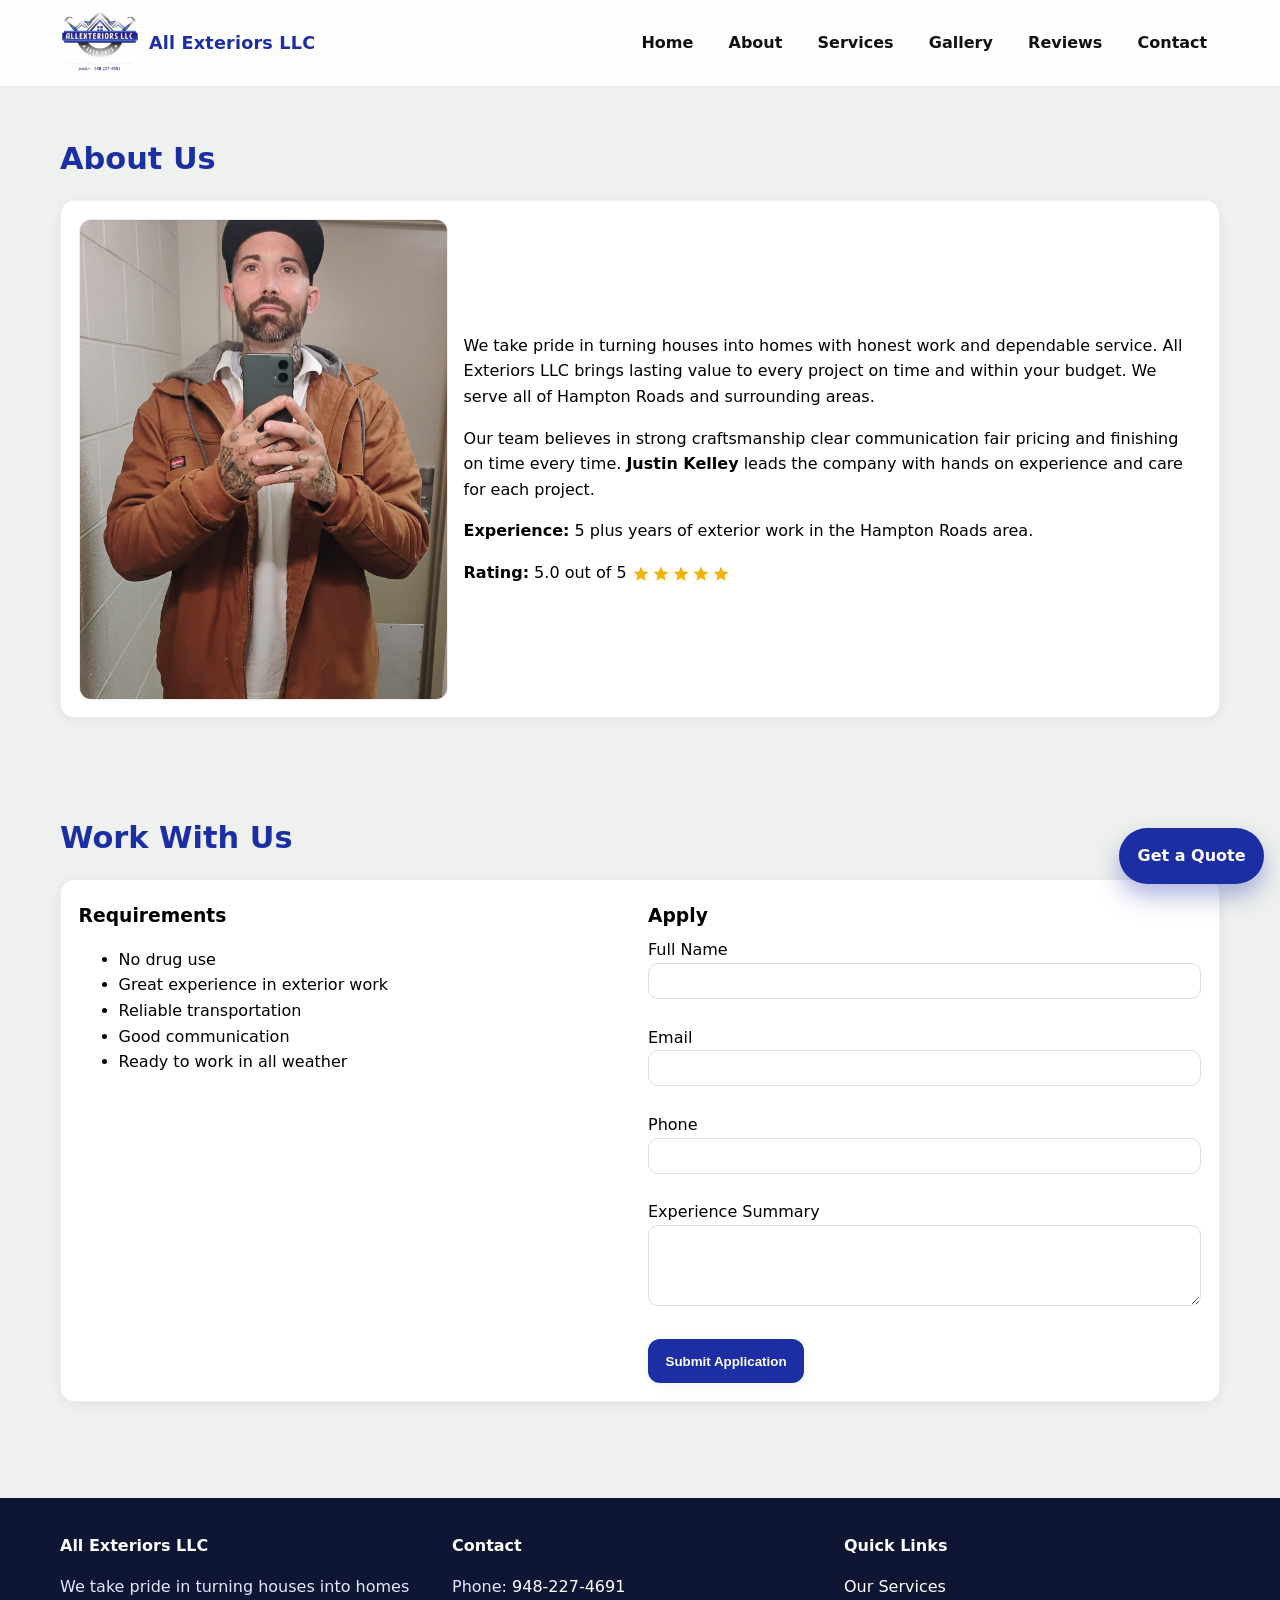
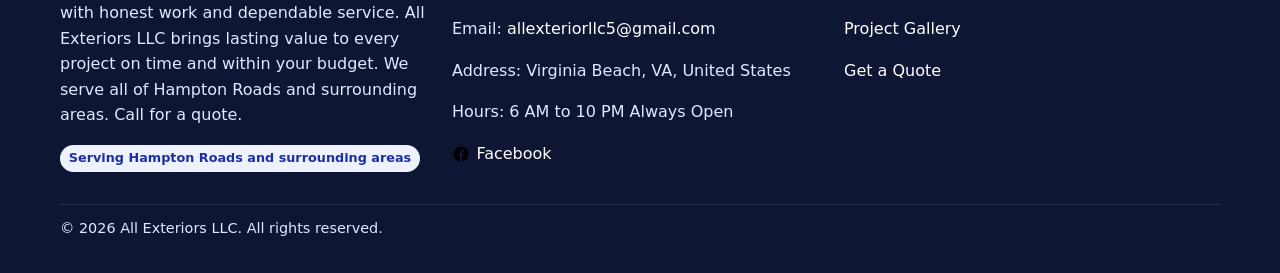
<file: about.html>
<!doctype html>
<html lang="en">
<head>
  <meta charset="utf-8" />
  <meta name="viewport" content="width=device-width, initial-scale=1" />
  <title>About • All Exteriors LLC</title>
  <meta name="description" content="About All Exteriors LLC and owner Justin Kelley" />
  <link rel="stylesheet" href="assets/css/style.css" />
</head>
<body>
<header>
  <div class="container navbar">
    <a class="brand" href="index.html">
      <img src="assets/img/logo.png" alt="All Exteriors LLC logo">
      <span>All Exteriors LLC</span>
    </a>
    <button class="menu-toggle" aria-label="Menu">☰</button>
    <ul class="nav-links">
      <li><a href="index.html">Home</a></li>
      <li><a href="about.html">About</a></li>
      <li><a href="services.html">Services</a></li>
      <li><a href="gallery.html">Gallery</a></li>
      <li><a href="reviews.html">Reviews</a></li>
      <li><a href="contact.html">Contact</a></li>
    </ul>
  </div>
</header>

<section class="section fade-section">
  <div class="container">
    <h2>About Us</h2>
    <div class="card" style="display:grid; grid-template-columns: 1fr 2fr; gap:1rem; align-items:center;">
      <img src="assets/img/justin/image1.jpg" alt="Owner photo" class="about-owner-img">
      <div>
        <p>We take pride in turning houses into homes with honest work and dependable service. All Exteriors LLC brings lasting value to every project on time and within your budget. We serve all of Hampton Roads and surrounding areas.</p>
        <p>Our team believes in strong craftsmanship clear communication fair pricing and finishing on time every time. <strong>Justin Kelley</strong> leads the company with hands on experience and care for each project.</p>
        <p><strong>Experience:</strong> 5 plus years of exterior work in the Hampton Roads area.</p>
        <p><strong>Rating:</strong> 5.0 out of 5 <span class="stars"><svg class="star" viewBox="0 0 24 24" aria-hidden="true"><path fill="currentColor" d="M12 17.27L18.18 21l-1.64-7.03L22 9.24l-7.19-.61L12 2 9.19 8.63 2 9.24l5.46 4.73L5.82 21z"/></svg><svg class="star" viewBox="0 0 24 24" aria-hidden="true"><path fill="currentColor" d="M12 17.27L18.18 21l-1.64-7.03L22 9.24l-7.19-.61L12 2 9.19 8.63 2 9.24l5.46 4.73L5.82 21z"/></svg><svg class="star" viewBox="0 0 24 24" aria-hidden="true"><path fill="currentColor" d="M12 17.27L18.18 21l-1.64-7.03L22 9.24l-7.19-.61L12 2 9.19 8.63 2 9.24l5.46 4.73L5.82 21z"/></svg><svg class="star" viewBox="0 0 24 24" aria-hidden="true"><path fill="currentColor" d="M12 17.27L18.18 21l-1.64-7.03L22 9.24l-7.19-.61L12 2 9.19 8.63 2 9.24l5.46 4.73L5.82 21z"/></svg><svg class="star" viewBox="0 0 24 24" aria-hidden="true"><path fill="currentColor" d="M12 17.27L18.18 21l-1.64-7.03L22 9.24l-7.19-.61L12 2 9.19 8.63 2 9.24l5.46 4.73L5.82 21z"/></svg></span></p>
      </div>
    </div>
  </div>
</section>

<section class="section fade-section">
  <div class="container">
    <h2>Work With Us</h2>
    <div class="card" style="display:grid; grid-template-columns: 1fr 1fr; gap:1rem;">
      <div>
        <h3>Requirements</h3>
        <ul>
          <li>No drug use</li>
          <li>Great experience in exterior work</li>
          <li>Reliable transportation</li>
          <li>Good communication</li>
          <li>Ready to work in all weather</li>
        </ul>
      </div>
      <div>
        <h3>Apply</h3>
        <form action="https://formsubmit.co/allexteriorllc5@gmail.com" method="POST">
          <input type="hidden" name="_subject" value="Job Application from Website">
          <input type="hidden" name="_captcha" value="true">
          <label>Full Name<br><input required name="Full Name" style="width:100%; padding:.6rem; border:1px solid #ddd; border-radius:10px;"></label><br><br>
          <label>Email<br><input required type="email" name="Email" style="width:100%; padding:.6rem; border:1px solid #ddd; border-radius:10px;"></label><br><br>
          <label>Phone<br><input required name="Phone" style="width:100%; padding:.6rem; border:1px solid #ddd; border-radius:10px;"></label><br><br>
          <label>Experience Summary<br><textarea name="Experience" rows="4" style="width:100%; padding:.6rem; border:1px solid #ddd; border-radius:10px;"></textarea></label><br><br>
          <button class="btn solid" type="submit">Submit Application</button>
        </form>
      </div>
    </div>
  </div>
</section>

<footer>
  <div class="container" style="display:grid; grid-template-columns: repeat(auto-fit, minmax(220px,1fr)); gap:1rem;">
    <div>
      <h4>All Exteriors LLC</h4>
      <p>We take pride in turning houses into homes with honest work and dependable service. All Exteriors LLC brings lasting value to every project on time and within your budget. We serve all of Hampton Roads and surrounding areas. Call for a quote.</p>
      <p><span style="display:inline-block;background:#eef2ff;color:#1C2EA4;padding:.2rem .55rem;border-radius:999px;font-weight:700;font-size:.8rem;">Serving Hampton Roads and surrounding areas</span></p>
    </div>
    <div>
      <h4>Contact</h4>
      <p>Phone: <a href="tel:948-227-4691">948-227-4691</a></p>
      <p>Email: <a href="mailto:allexteriorllc5@gmail.com">allexteriorllc5@gmail.com</a></p>
      <p>Address: Virginia Beach, VA, United States</p>
      <p>Hours: 6 AM to 10 PM Always Open</p>
      <p class="social"><img src="assets/img/facebook.svg" alt="Facebook icon"><a href="https://www.facebook.com/AllExteriorsLLC5" target="_blank" rel="noopener">Facebook</a></p>
    </div>
    <div>
      <h4>Quick Links</h4>
      <p><a href="services.html">Our Services</a></p>
      <p><a href="gallery.html">Project Gallery</a></p>
      <p><a href="contact.html">Get a Quote</a></p>
    </div>
  </div>
  <div class="container" style="margin-top:1rem; font-size:.9rem; border-top:1px solid rgba(255,255,255,.12); padding-top:.8rem;">
    © <span class="year"></span> All Exteriors LLC. All rights reserved.
  </div>
</footer>
<a class="fab" href="tel:948-227-4691" aria-label="Call for a Quote">Get a Quote</a>
<script src="assets/js/script.js"></script>
</body>
</html>
</file>
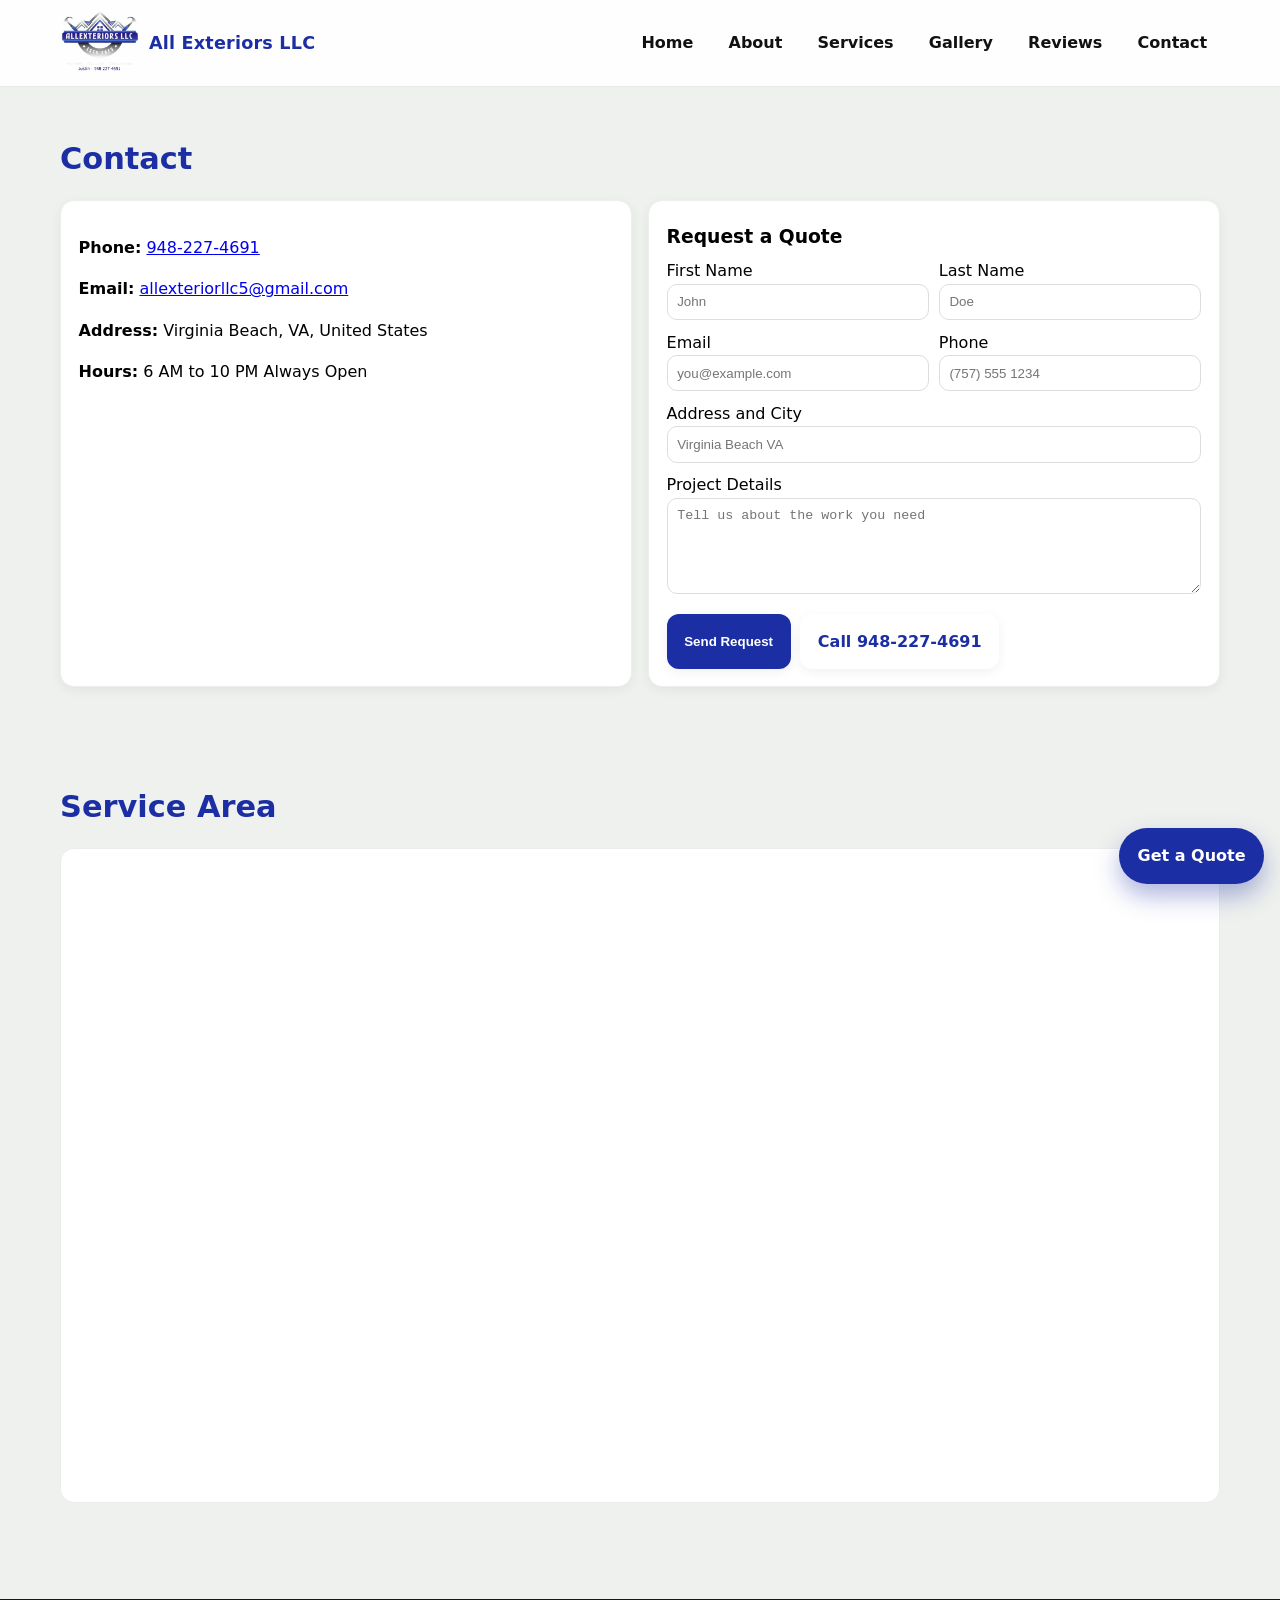
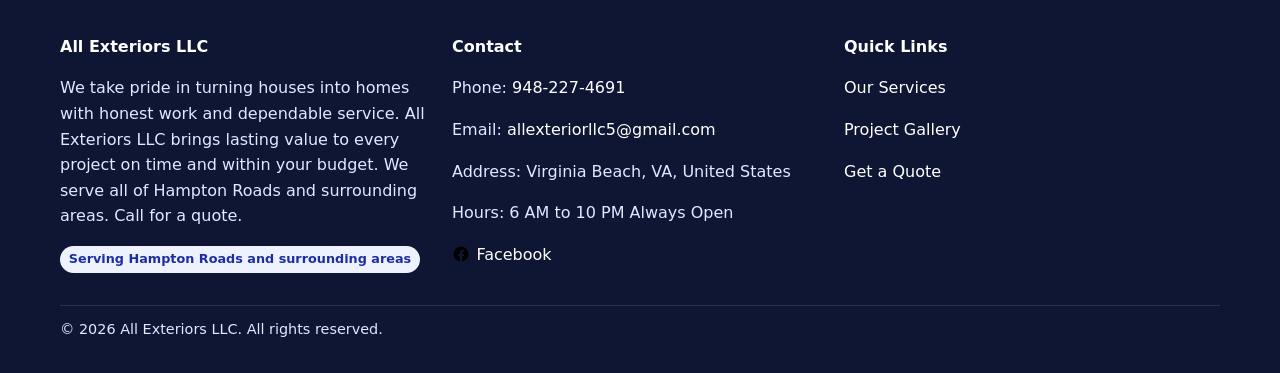
<file: contact.html>
<!doctype html>
<html lang="en">
<head>
  <meta charset="utf-8" />
  <meta name="viewport" content="width=device-width, initial-scale=1" />
  <title>Contact • All Exteriors LLC</title>
  <meta name="description" content="Contact All Exteriors LLC" />
  <link rel="stylesheet" href="assets/css/style.css" />
</head>
<body>
<header>
  <div class="container navbar">
    <a class="brand" href="index.html">
      <img src="assets/img/logo.png" alt="All Exteriors LLC logo">
      <span>All Exteriors LLC</span>
    </a>
    <button class="menu-toggle" aria-label="Menu">☰</button>
    <ul class="nav-links">
      <li><a href="index.html">Home</a></li>
      <li><a href="about.html">About</a></li>
      <li><a href="services.html">Services</a></li>
      <li><a href="gallery.html">Gallery</a></li>
      <li><a href="reviews.html">Reviews</a></li>
      <li><a href="contact.html">Contact</a></li>
    </ul>
  </div>
</header>

<section class="section fade-section">
  <div class="container">
    <h2>Contact</h2>
    <div class="cards">
      <div class="card">
        <p><strong>Phone:</strong> <a href="tel:948-227-4691">948-227-4691</a></p>
        <p><strong>Email:</strong> <a href="mailto:allexteriorllc5@gmail.com">allexteriorllc5@gmail.com</a></p>
        <p><strong>Address:</strong> Virginia Beach, VA, United States</p>
        <p><strong>Hours:</strong> 6 AM to 10 PM Always Open</p>
      </div>
      <div class="card">
        <h3>Request a Quote</h3>
        <form action="https://formsubmit.co/allexteriorllc5@gmail.com" method="POST">
          <input type="hidden" name="_subject" value="New Quote Request from Website">
          <input type="hidden" name="_captcha" value="true">
          <div style="display:grid; gap:.6rem; grid-template-columns: 1fr 1fr;">
            <label>First Name<br><input required name="First Name" placeholder="John" style="width:100%; padding:.6rem; border:1px solid #ddd; border-radius:10px;"></label>
            <label>Last Name<br><input required name="Last Name" placeholder="Doe" style="width:100%; padding:.6rem; border:1px solid #ddd; border-radius:10px;"></label>
          </div>
          <div style="display:grid; gap:.6rem; grid-template-columns: 1fr 1fr; margin-top:.6rem;">
            <label>Email<br><input required type="email" name="Email" placeholder="you@example.com" style="width:100%; padding:.6rem; border:1px solid #ddd; border-radius:10px;"></label>
            <label>Phone<br><input required name="Phone" placeholder="(757) 555 1234" style="width:100%; padding:.6rem; border:1px solid #ddd; border-radius:10px;"></label>
          </div>
          <div style="display:grid; gap:.6rem; grid-template-columns: 1fr; margin-top:.6rem;">
            <label>Address and City<br><input name="Address" placeholder="Virginia Beach VA" style="width:100%; padding:.6rem; border:1px solid #ddd; border-radius:10px;"></label>
          </div>
          <div style="display:grid; gap:.6rem; grid-template-columns: 1fr; margin-top:.6rem;">
            <label>Project Details<br><textarea name="Project Details" rows="5" placeholder="Tell us about the work you need" style="width:100%; padding:.6rem; border:1px solid #ddd; border-radius:10px;"></textarea></label>
          </div>
          <div style="margin-top:.8rem; display:flex; gap:.6rem; flex-wrap:wrap;">
            <button class="btn solid" type="submit">Send Request</button>
            <a class="btn primary" href="tel:948-227-4691">Call 948-227-4691</a>
          </div>
        </form>
      </div>
    </div>
  </div>
</section>

<section class="section">
  <div class="container">
    <h2>Service Area</h2>
    <div class="map-embed">
      <iframe loading="lazy" allowfullscreen referrerpolicy="no-referrer-when-downgrade" src="https://www.google.com/maps?q=Virginia+Beach,+VA&output=embed"></iframe>
    </div>
  </div>
</section>

<footer>
  <div class="container" style="display:grid; grid-template-columns: repeat(auto-fit, minmax(220px,1fr)); gap:1rem;">
    <div>
      <h4>All Exteriors LLC</h4>
      <p>We take pride in turning houses into homes with honest work and dependable service. All Exteriors LLC brings lasting value to every project on time and within your budget. We serve all of Hampton Roads and surrounding areas. Call for a quote.</p>
      <p><span style="display:inline-block;background:#eef2ff;color:#1C2EA4;padding:.2rem .55rem;border-radius:999px;font-weight:700;font-size:.8rem;">Serving Hampton Roads and surrounding areas</span></p>
    </div>
    <div>
      <h4>Contact</h4>
      <p>Phone: <a href="tel:948-227-4691">948-227-4691</a></p>
      <p>Email: <a href="mailto:allexteriorllc5@gmail.com">allexteriorllc5@gmail.com</a></p>
      <p>Address: Virginia Beach, VA, United States</p>
      <p>Hours: 6 AM to 10 PM Always Open</p>
      <p class="social"><img src="assets/img/facebook.svg" alt="Facebook icon"><a href="https://www.facebook.com/AllExteriorsLLC5" target="_blank" rel="noopener">Facebook</a></p>
    </div>
    <div>
      <h4>Quick Links</h4>
      <p><a href="services.html">Our Services</a></p>
      <p><a href="gallery.html">Project Gallery</a></p>
      <p><a href="contact.html">Get a Quote</a></p>
    </div>
  </div>
  <div class="container" style="margin-top:1rem; font-size:.9rem; border-top:1px solid rgba(255,255,255,.12); padding-top:.8rem;">
    © <span class="year"></span> All Exteriors LLC. All rights reserved.
  </div>
</footer>
<a class="fab" href="tel:948-227-4691" aria-label="Call for a Quote">Get a Quote</a>
<script src="assets/js/script.js"></script>
</body>
</html>
</file>
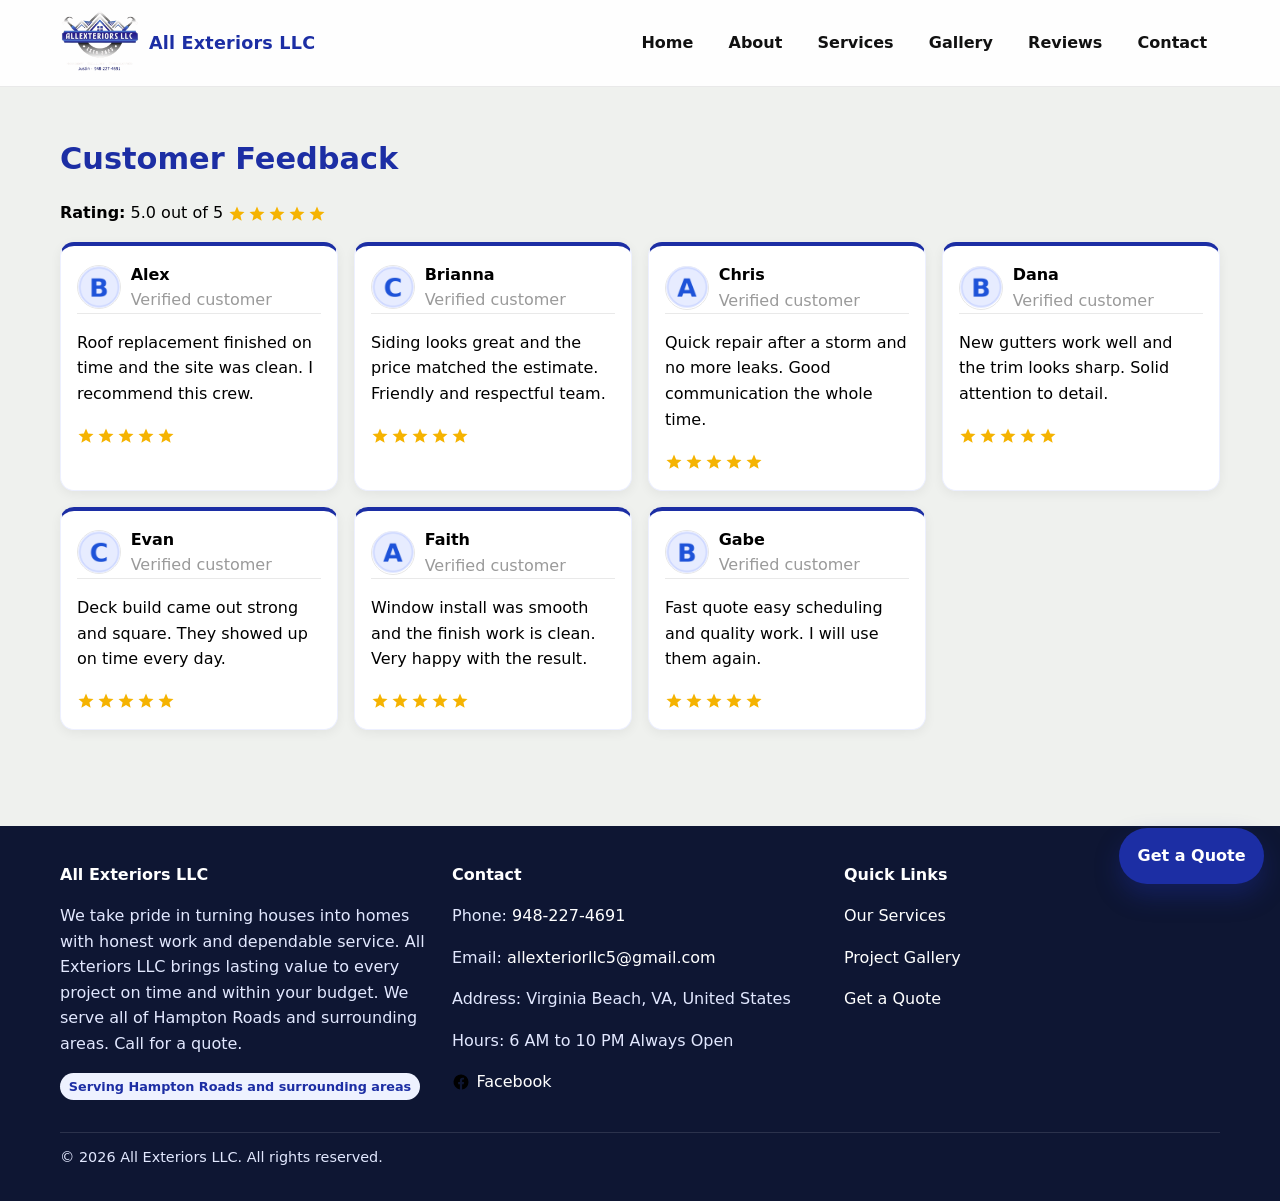
<file: reviews.html>
<!doctype html>
<html lang="en">
<head>
  <meta charset="utf-8" />
  <meta name="viewport" content="width=device-width, initial-scale=1" />
  <title>Reviews • All Exteriors LLC</title>
  <meta name="description" content="Customer reviews for All Exteriors LLC" />
  <link rel="stylesheet" href="assets/css/style.css" />
</head>
<body>
<header>
  <div class="container navbar">
    <a class="brand" href="index.html">
      <img src="assets/img/logo.png" alt="All Exteriors LLC logo">
      <span>All Exteriors LLC</span>
    </a>
    <button class="menu-toggle" aria-label="Menu">☰</button>
    <ul class="nav-links">
      <li><a href="index.html">Home</a></li>
      <li><a href="about.html">About</a></li>
      <li><a href="services.html">Services</a></li>
      <li><a href="gallery.html">Gallery</a></li>
      <li><a href="reviews.html">Reviews</a></li>
      <li><a href="contact.html">Contact</a></li>
    </ul>
  </div>
</header>

<section class="section fade-section">
  <div class="container">
    <h2>Customer Feedback</h2>
    <p><strong>Rating:</strong> 5.0 out of 5 <span class="stars"><svg class="star" viewBox="0 0 24 24" aria-hidden="true"><path fill="currentColor" d="M12 17.27L18.18 21l-1.64-7.03L22 9.24l-7.19-.61L12 2 9.19 8.63 2 9.24l5.46 4.73L5.82 21z"/></svg><svg class="star" viewBox="0 0 24 24" aria-hidden="true"><path fill="currentColor" d="M12 17.27L18.18 21l-1.64-7.03L22 9.24l-7.19-.61L12 2 9.19 8.63 2 9.24l5.46 4.73L5.82 21z"/></svg><svg class="star" viewBox="0 0 24 24" aria-hidden="true"><path fill="currentColor" d="M12 17.27L18.18 21l-1.64-7.03L22 9.24l-7.19-.61L12 2 9.19 8.63 2 9.24l5.46 4.73L5.82 21z"/></svg><svg class="star" viewBox="0 0 24 24" aria-hidden="true"><path fill="currentColor" d="M12 17.27L18.18 21l-1.64-7.03L22 9.24l-7.19-.61L12 2 9.19 8.63 2 9.24l5.46 4.73L5.82 21z"/></svg><svg class="star" viewBox="0 0 24 24" aria-hidden="true"><path fill="currentColor" d="M12 17.27L18.18 21l-1.64-7.03L22 9.24l-7.19-.61L12 2 9.19 8.63 2 9.24l5.46 4.73L5.82 21z"/></svg></span></p>
    <div class="testi">
      
      <div class="item">
        <header><img src="assets/img/pfp2.png" alt="Profile"><div><strong>Alex</strong><div class="subtle">Verified customer</div></div></header>
        <p>Roof replacement finished on time and the site was clean. I recommend this crew.</p>
        <div><span class="stars"><svg class="star" viewBox="0 0 24 24" aria-hidden="true"><path fill="currentColor" d="M12 17.27L18.18 21l-1.64-7.03L22 9.24l-7.19-.61L12 2 9.19 8.63 2 9.24l5.46 4.73L5.82 21z"/></svg><svg class="star" viewBox="0 0 24 24" aria-hidden="true"><path fill="currentColor" d="M12 17.27L18.18 21l-1.64-7.03L22 9.24l-7.19-.61L12 2 9.19 8.63 2 9.24l5.46 4.73L5.82 21z"/></svg><svg class="star" viewBox="0 0 24 24" aria-hidden="true"><path fill="currentColor" d="M12 17.27L18.18 21l-1.64-7.03L22 9.24l-7.19-.61L12 2 9.19 8.63 2 9.24l5.46 4.73L5.82 21z"/></svg><svg class="star" viewBox="0 0 24 24" aria-hidden="true"><path fill="currentColor" d="M12 17.27L18.18 21l-1.64-7.03L22 9.24l-7.19-.61L12 2 9.19 8.63 2 9.24l5.46 4.73L5.82 21z"/></svg><svg class="star" viewBox="0 0 24 24" aria-hidden="true"><path fill="currentColor" d="M12 17.27L18.18 21l-1.64-7.03L22 9.24l-7.19-.61L12 2 9.19 8.63 2 9.24l5.46 4.73L5.82 21z"/></svg></span></div>
      </div>
    
      <div class="item">
        <header><img src="assets/img/pfp3.png" alt="Profile"><div><strong>Brianna</strong><div class="subtle">Verified customer</div></div></header>
        <p>Siding looks great and the price matched the estimate. Friendly and respectful team.</p>
        <div><span class="stars"><svg class="star" viewBox="0 0 24 24" aria-hidden="true"><path fill="currentColor" d="M12 17.27L18.18 21l-1.64-7.03L22 9.24l-7.19-.61L12 2 9.19 8.63 2 9.24l5.46 4.73L5.82 21z"/></svg><svg class="star" viewBox="0 0 24 24" aria-hidden="true"><path fill="currentColor" d="M12 17.27L18.18 21l-1.64-7.03L22 9.24l-7.19-.61L12 2 9.19 8.63 2 9.24l5.46 4.73L5.82 21z"/></svg><svg class="star" viewBox="0 0 24 24" aria-hidden="true"><path fill="currentColor" d="M12 17.27L18.18 21l-1.64-7.03L22 9.24l-7.19-.61L12 2 9.19 8.63 2 9.24l5.46 4.73L5.82 21z"/></svg><svg class="star" viewBox="0 0 24 24" aria-hidden="true"><path fill="currentColor" d="M12 17.27L18.18 21l-1.64-7.03L22 9.24l-7.19-.61L12 2 9.19 8.63 2 9.24l5.46 4.73L5.82 21z"/></svg><svg class="star" viewBox="0 0 24 24" aria-hidden="true"><path fill="currentColor" d="M12 17.27L18.18 21l-1.64-7.03L22 9.24l-7.19-.61L12 2 9.19 8.63 2 9.24l5.46 4.73L5.82 21z"/></svg></span></div>
      </div>
    
      <div class="item">
        <header><img src="assets/img/pfp1.png" alt="Profile"><div><strong>Chris</strong><div class="subtle">Verified customer</div></div></header>
        <p>Quick repair after a storm and no more leaks. Good communication the whole time.</p>
        <div><span class="stars"><svg class="star" viewBox="0 0 24 24" aria-hidden="true"><path fill="currentColor" d="M12 17.27L18.18 21l-1.64-7.03L22 9.24l-7.19-.61L12 2 9.19 8.63 2 9.24l5.46 4.73L5.82 21z"/></svg><svg class="star" viewBox="0 0 24 24" aria-hidden="true"><path fill="currentColor" d="M12 17.27L18.18 21l-1.64-7.03L22 9.24l-7.19-.61L12 2 9.19 8.63 2 9.24l5.46 4.73L5.82 21z"/></svg><svg class="star" viewBox="0 0 24 24" aria-hidden="true"><path fill="currentColor" d="M12 17.27L18.18 21l-1.64-7.03L22 9.24l-7.19-.61L12 2 9.19 8.63 2 9.24l5.46 4.73L5.82 21z"/></svg><svg class="star" viewBox="0 0 24 24" aria-hidden="true"><path fill="currentColor" d="M12 17.27L18.18 21l-1.64-7.03L22 9.24l-7.19-.61L12 2 9.19 8.63 2 9.24l5.46 4.73L5.82 21z"/></svg><svg class="star" viewBox="0 0 24 24" aria-hidden="true"><path fill="currentColor" d="M12 17.27L18.18 21l-1.64-7.03L22 9.24l-7.19-.61L12 2 9.19 8.63 2 9.24l5.46 4.73L5.82 21z"/></svg></span></div>
      </div>
    
      <div class="item">
        <header><img src="assets/img/pfp2.png" alt="Profile"><div><strong>Dana</strong><div class="subtle">Verified customer</div></div></header>
        <p>New gutters work well and the trim looks sharp. Solid attention to detail.</p>
        <div><span class="stars"><svg class="star" viewBox="0 0 24 24" aria-hidden="true"><path fill="currentColor" d="M12 17.27L18.18 21l-1.64-7.03L22 9.24l-7.19-.61L12 2 9.19 8.63 2 9.24l5.46 4.73L5.82 21z"/></svg><svg class="star" viewBox="0 0 24 24" aria-hidden="true"><path fill="currentColor" d="M12 17.27L18.18 21l-1.64-7.03L22 9.24l-7.19-.61L12 2 9.19 8.63 2 9.24l5.46 4.73L5.82 21z"/></svg><svg class="star" viewBox="0 0 24 24" aria-hidden="true"><path fill="currentColor" d="M12 17.27L18.18 21l-1.64-7.03L22 9.24l-7.19-.61L12 2 9.19 8.63 2 9.24l5.46 4.73L5.82 21z"/></svg><svg class="star" viewBox="0 0 24 24" aria-hidden="true"><path fill="currentColor" d="M12 17.27L18.18 21l-1.64-7.03L22 9.24l-7.19-.61L12 2 9.19 8.63 2 9.24l5.46 4.73L5.82 21z"/></svg><svg class="star" viewBox="0 0 24 24" aria-hidden="true"><path fill="currentColor" d="M12 17.27L18.18 21l-1.64-7.03L22 9.24l-7.19-.61L12 2 9.19 8.63 2 9.24l5.46 4.73L5.82 21z"/></svg></span></div>
      </div>
    
      <div class="item">
        <header><img src="assets/img/pfp3.png" alt="Profile"><div><strong>Evan</strong><div class="subtle">Verified customer</div></div></header>
        <p>Deck build came out strong and square. They showed up on time every day.</p>
        <div><span class="stars"><svg class="star" viewBox="0 0 24 24" aria-hidden="true"><path fill="currentColor" d="M12 17.27L18.18 21l-1.64-7.03L22 9.24l-7.19-.61L12 2 9.19 8.63 2 9.24l5.46 4.73L5.82 21z"/></svg><svg class="star" viewBox="0 0 24 24" aria-hidden="true"><path fill="currentColor" d="M12 17.27L18.18 21l-1.64-7.03L22 9.24l-7.19-.61L12 2 9.19 8.63 2 9.24l5.46 4.73L5.82 21z"/></svg><svg class="star" viewBox="0 0 24 24" aria-hidden="true"><path fill="currentColor" d="M12 17.27L18.18 21l-1.64-7.03L22 9.24l-7.19-.61L12 2 9.19 8.63 2 9.24l5.46 4.73L5.82 21z"/></svg><svg class="star" viewBox="0 0 24 24" aria-hidden="true"><path fill="currentColor" d="M12 17.27L18.18 21l-1.64-7.03L22 9.24l-7.19-.61L12 2 9.19 8.63 2 9.24l5.46 4.73L5.82 21z"/></svg><svg class="star" viewBox="0 0 24 24" aria-hidden="true"><path fill="currentColor" d="M12 17.27L18.18 21l-1.64-7.03L22 9.24l-7.19-.61L12 2 9.19 8.63 2 9.24l5.46 4.73L5.82 21z"/></svg></span></div>
      </div>
    
      <div class="item">
        <header><img src="assets/img/pfp1.png" alt="Profile"><div><strong>Faith</strong><div class="subtle">Verified customer</div></div></header>
        <p>Window install was smooth and the finish work is clean. Very happy with the result.</p>
        <div><span class="stars"><svg class="star" viewBox="0 0 24 24" aria-hidden="true"><path fill="currentColor" d="M12 17.27L18.18 21l-1.64-7.03L22 9.24l-7.19-.61L12 2 9.19 8.63 2 9.24l5.46 4.73L5.82 21z"/></svg><svg class="star" viewBox="0 0 24 24" aria-hidden="true"><path fill="currentColor" d="M12 17.27L18.18 21l-1.64-7.03L22 9.24l-7.19-.61L12 2 9.19 8.63 2 9.24l5.46 4.73L5.82 21z"/></svg><svg class="star" viewBox="0 0 24 24" aria-hidden="true"><path fill="currentColor" d="M12 17.27L18.18 21l-1.64-7.03L22 9.24l-7.19-.61L12 2 9.19 8.63 2 9.24l5.46 4.73L5.82 21z"/></svg><svg class="star" viewBox="0 0 24 24" aria-hidden="true"><path fill="currentColor" d="M12 17.27L18.18 21l-1.64-7.03L22 9.24l-7.19-.61L12 2 9.19 8.63 2 9.24l5.46 4.73L5.82 21z"/></svg><svg class="star" viewBox="0 0 24 24" aria-hidden="true"><path fill="currentColor" d="M12 17.27L18.18 21l-1.64-7.03L22 9.24l-7.19-.61L12 2 9.19 8.63 2 9.24l5.46 4.73L5.82 21z"/></svg></span></div>
      </div>
    
      <div class="item">
        <header><img src="assets/img/pfp2.png" alt="Profile"><div><strong>Gabe</strong><div class="subtle">Verified customer</div></div></header>
        <p>Fast quote easy scheduling and quality work. I will use them again.</p>
        <div><span class="stars"><svg class="star" viewBox="0 0 24 24" aria-hidden="true"><path fill="currentColor" d="M12 17.27L18.18 21l-1.64-7.03L22 9.24l-7.19-.61L12 2 9.19 8.63 2 9.24l5.46 4.73L5.82 21z"/></svg><svg class="star" viewBox="0 0 24 24" aria-hidden="true"><path fill="currentColor" d="M12 17.27L18.18 21l-1.64-7.03L22 9.24l-7.19-.61L12 2 9.19 8.63 2 9.24l5.46 4.73L5.82 21z"/></svg><svg class="star" viewBox="0 0 24 24" aria-hidden="true"><path fill="currentColor" d="M12 17.27L18.18 21l-1.64-7.03L22 9.24l-7.19-.61L12 2 9.19 8.63 2 9.24l5.46 4.73L5.82 21z"/></svg><svg class="star" viewBox="0 0 24 24" aria-hidden="true"><path fill="currentColor" d="M12 17.27L18.18 21l-1.64-7.03L22 9.24l-7.19-.61L12 2 9.19 8.63 2 9.24l5.46 4.73L5.82 21z"/></svg><svg class="star" viewBox="0 0 24 24" aria-hidden="true"><path fill="currentColor" d="M12 17.27L18.18 21l-1.64-7.03L22 9.24l-7.19-.61L12 2 9.19 8.63 2 9.24l5.46 4.73L5.82 21z"/></svg></span></div>
      </div>
    
    </div>
  </div>
</section>

<footer>
  <div class="container" style="display:grid; grid-template-columns: repeat(auto-fit, minmax(220px,1fr)); gap:1rem;">
    <div>
      <h4>All Exteriors LLC</h4>
      <p>We take pride in turning houses into homes with honest work and dependable service. All Exteriors LLC brings lasting value to every project on time and within your budget. We serve all of Hampton Roads and surrounding areas. Call for a quote.</p>
      <p><span style="display:inline-block;background:#eef2ff;color:#1C2EA4;padding:.2rem .55rem;border-radius:999px;font-weight:700;font-size:.8rem;">Serving Hampton Roads and surrounding areas</span></p>
    </div>
    <div>
      <h4>Contact</h4>
      <p>Phone: <a href="tel:948-227-4691">948-227-4691</a></p>
      <p>Email: <a href="mailto:allexteriorllc5@gmail.com">allexteriorllc5@gmail.com</a></p>
      <p>Address: Virginia Beach, VA, United States</p>
      <p>Hours: 6 AM to 10 PM Always Open</p>
      <p class="social"><img src="assets/img/facebook.svg" alt="Facebook icon"><a href="https://www.facebook.com/AllExteriorsLLC5" target="_blank" rel="noopener">Facebook</a></p>
    </div>
    <div>
      <h4>Quick Links</h4>
      <p><a href="services.html">Our Services</a></p>
      <p><a href="gallery.html">Project Gallery</a></p>
      <p><a href="contact.html">Get a Quote</a></p>
    </div>
  </div>
  <div class="container" style="margin-top:1rem; font-size:.9rem; border-top:1px solid rgba(255,255,255,.12); padding-top:.8rem;">
    © <span class="year"></span> All Exteriors LLC. All rights reserved.
  </div>
</footer>
<a class="fab" href="tel:948-227-4691" aria-label="Call for a Quote">Get a Quote</a>
<script src="assets/js/script.js"></script>
</body>
</html>
</file>
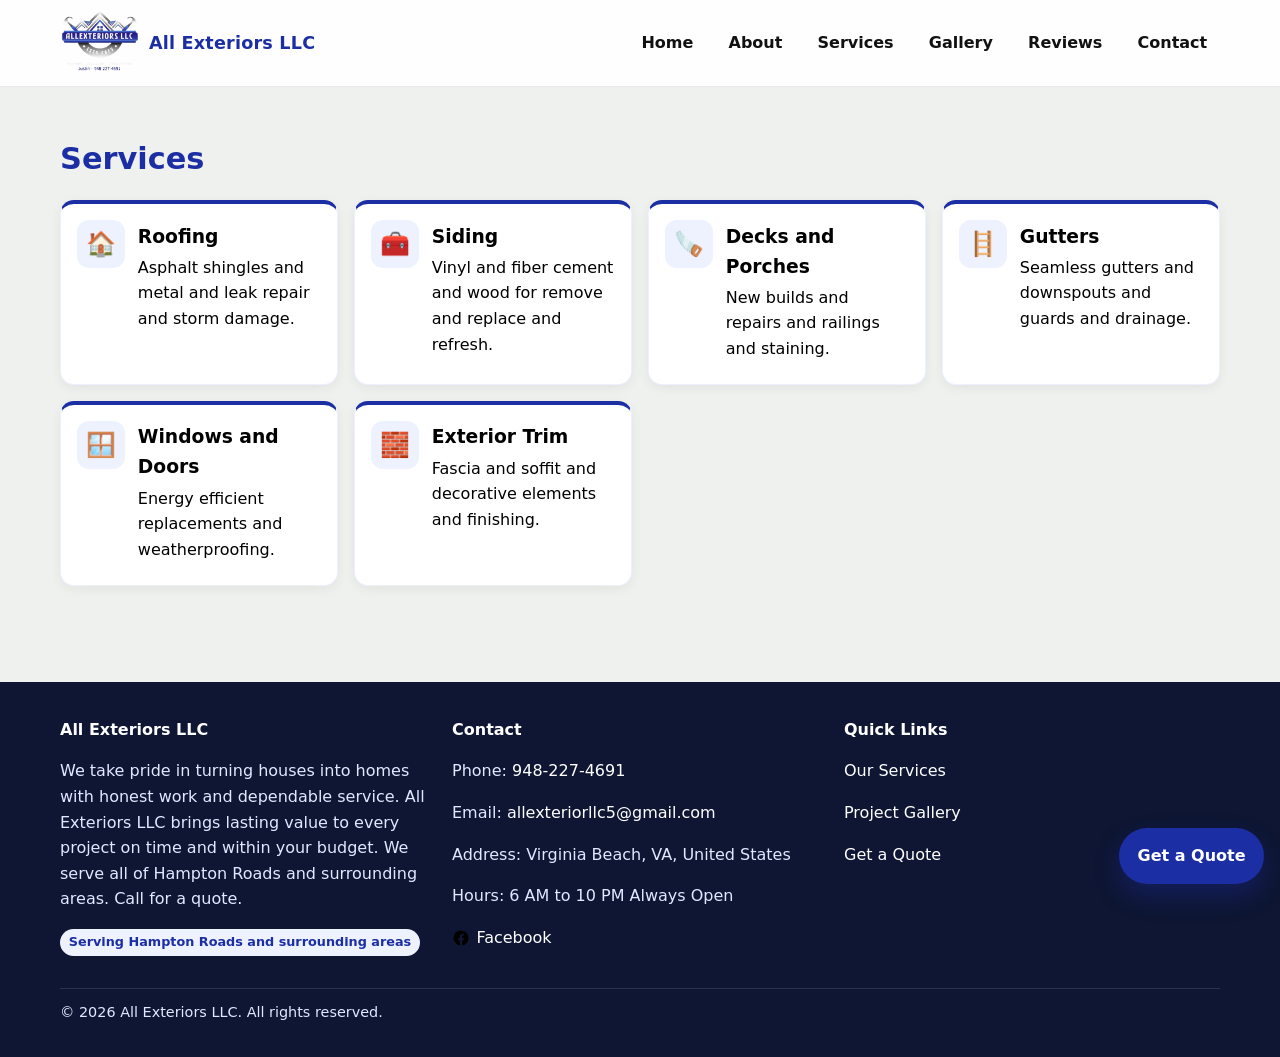
<file: services.html>
<!doctype html>
<html lang="en">
<head>
  <meta charset="utf-8" />
  <meta name="viewport" content="width=device-width, initial-scale=1" />
  <title>Home • All Exteriors LLC</title>
  <meta name="description" content="We take pride in turning houses into homes with honest work and dependable service. All Exteriors LLC brings lasting value to every project on time and within your budget. We serve all of Hampton Roads and surrounding areas. Call for a quote." />
  <link rel="stylesheet" href="assets/css/style.css" />
</head>
<body><header>
  <div class="container navbar">
    <a class="brand" href="index.html">
      <img src="assets/img/logo.png" alt="All Exteriors LLC logo">
      <span>All Exteriors LLC</span>
    </a>
    <button class="menu-toggle" aria-label="Menu">☰</button>
    <ul class="nav-links">
      <li><a href="index.html">Home</a></li>
      <li><a href="about.html">About</a></li>
      <li><a href="services.html">Services</a></li>
      <li><a href="gallery.html">Gallery</a></li>
      <li><a href="reviews.html">Reviews</a></li>
      <li><a href="contact.html">Contact</a></li>
    </ul>
  </div>
</header>
<section class="section fade-section">
  <div class="container">
    <h2>Services</h2>
    <div class="service-grid">
      <div class="service-card">
        <div class="icon">🏠</div>
        <div>
          <h3>Roofing</h3>
          <p>Asphalt shingles and metal and leak repair and storm damage.</p>
        </div>
      </div>
      <div class="service-card">
        <div class="icon">🧰</div>
        <div>
          <h3>Siding</h3>
          <p>Vinyl and fiber cement and wood for remove and replace and refresh.</p>
        </div>
      </div>
      <div class="service-card">
        <div class="icon">🪚</div>
        <div>
          <h3>Decks and Porches</h3>
          <p>New builds and repairs and railings and staining.</p>
        </div>
      </div>
      <div class="service-card">
        <div class="icon">🪜</div>
        <div>
          <h3>Gutters</h3>
          <p>Seamless gutters and downspouts and guards and drainage.</p>
        </div>
      </div>
      <div class="service-card">
        <div class="icon">🪟</div>
        <div>
          <h3>Windows and Doors</h3>
          <p>Energy efficient replacements and weatherproofing.</p>
        </div>
      </div>
      <div class="service-card">
        <div class="icon">🧱</div>
        <div>
          <h3>Exterior Trim</h3>
          <p>Fascia and soffit and decorative elements and finishing.</p>
        </div>
      </div>
    </div>
  </div>
</section>
<footer>
  <div class="container" style="display:grid; grid-template-columns: repeat(auto-fit, minmax(220px,1fr)); gap:1rem;">
    <div>
      <h4>All Exteriors LLC</h4>
      <p>We take pride in turning houses into homes with honest work and dependable service. All Exteriors LLC brings lasting value to every project on time and within your budget. We serve all of Hampton Roads and surrounding areas. Call for a quote.</p>
      <p><span style="display:inline-block;background:#eef2ff;color:#1C2EA4;padding:.2rem .55rem;border-radius:999px;font-weight:700;font-size:.8rem;">Serving Hampton Roads and surrounding areas</span></p>
    </div>
    <div>
      <h4>Contact</h4>
      <p>Phone: <a href="tel:948-227-4691">948-227-4691</a></p>
      <p>Email: <a href="mailto:allexteriorllc5@gmail.com">allexteriorllc5@gmail.com</a></p>
      <p>Address: Virginia Beach, VA, United States</p>
      <p>Hours: 6 AM to 10 PM Always Open</p>
      <p class="social"><img src="assets/img/facebook.svg" alt="Facebook icon"><a href="https://www.facebook.com/AllExteriorsLLC5" target="_blank" rel="noopener">Facebook</a></p>
    </div>
    <div>
      <h4>Quick Links</h4>
      <p><a href="services.html">Our Services</a></p>
      <p><a href="gallery.html">Project Gallery</a></p>
      <p><a href="contact.html">Get a Quote</a></p>
    </div>
  </div>
  <div class="container" style="margin-top:1rem; font-size:.9rem; border-top:1px solid rgba(255,255,255,.12); padding-top:.8rem;">
    © <span class="year"></span> All Exteriors LLC. All rights reserved.
  </div>
</footer>
<a class="fab" href="tel:948-227-4691" aria-label="Call for a Quote">Get a Quote</a>
<script src="assets/js/script.js"></script>
</body>
</html>
</file>
<file: assets/css/style.css>
:root {
  --blue: #1C2EA4;
  --accent: #1E53D9;
  --gray: #9A9A9A;
  --bg: #EFF1EE;
  --text: #000000;
  --surface: #ffffff;
  --radius: 14px;
  --shadow: 0 8px 24px rgba(0,0,0,.08);
  --shadow-soft: 0 3px 12px rgba(0,0,0,.06);
}
* { box-sizing: border-box; }
html { scroll-behavior: smooth; }
body { margin:0; font-family: "Segoe UI", Inter, system-ui, Arial, sans-serif; background: var(--bg); color: var(--text); line-height:1.6; }
.container { width: min(1160px, 92%); margin: 0 auto; }

/* Header */
header { position: sticky; top:0; z-index:1000; background: rgba(255,255,255,.9); backdrop-filter: blur(8px); border-bottom:1px solid #e9e9e9; }
.navbar { display:flex; align-items:center; justify-content:space-between; gap:1rem; padding:.7rem 0; }
.brand { display:flex; align-items:center; gap:.6rem; text-decoration:none; }
.brand img { height:64px; width:auto; border-radius:8px; }
.brand span { font-weight:900; color: var(--blue); letter-spacing:.2px; font-size: 1.1rem; }
.nav-links { list-style:none; display:flex; gap:.6rem; padding:0; margin:0; }
.nav-links a { text-decoration:none; color:#111; font-weight:700; padding:.5rem .8rem; border-radius: 10px; }
.nav-links a:hover { background:#f1f4ff; color: var(--blue); }
.menu-toggle { display:none; border:1px solid #e1e1e1; padding:.45rem .6rem; border-radius: 10px; background:#fff; }

/* Hero */
.hero { position:relative; display:flex; align-items:center; min-height:58vh; background-color:#0E1633; background-image: url('assets/img/hero.png'); background-position:center; background-repeat:no-repeat; background-size:contain; color:#fff; }
.hero::after { content:""; position:absolute; inset:0; background: rgba(0,0,0,0.0); }
.hero .inner { position:relative; z-index:1; padding:5rem 0; }
.hero h1 { margin:0 0 .6rem; font-size: clamp(2.2rem, 4vw, 3rem); font-weight:900; }
.hero p { margin:0 0 1rem; max-width: 820px; font-size:1.05rem; }

.btn { display:inline-flex; align-items:center; justify-content:center; gap:.4rem; border:none; cursor:pointer; font-weight:800; text-decoration:none; padding:.9rem 1.1rem; border-radius:12px; box-shadow: var(--shadow-soft); transition: transform .15s ease, box-shadow .15s ease, background .15s ease; }
.btn.primary { background:#fff; color: var(--blue); }
.btn.primary:hover { transform:translateY(-1px); box-shadow: var(--shadow); }
.btn.solid { background: var(--blue); color:#fff; }
.btn.solid:hover { background: var(--accent); transform:translateY(-1px); }

.section { padding:3rem 0; }
.section h2 { margin:0 0 1rem; color: var(--blue); font-size:1.9rem; }
.subtle { color: var(--gray); }

.cards { display:grid; grid-template-columns: repeat(auto-fit, minmax(240px, 1fr)); gap:1rem; }
.card { background: var(--surface); border:1px solid #eeeeee; border-radius: var(--radius); padding:1.1rem; box-shadow: var(--shadow-soft); }
.card h3 { margin:.2rem 0 .4rem; }

/* Stars */
.stars { display:inline-flex; gap:2px; vertical-align: middle; }
.star { width:18px; height:18px; color:#f5b301; display:inline-block; }

/* Testimonials */
.testi { display:grid; grid-template-columns: repeat(auto-fit, minmax(260px, 1fr)); gap:1rem; }
.testi .item { background:#fff; border:1px solid #edf0ff; border-top:4px solid var(--blue); border-radius: var(--radius); padding:1rem; box-shadow: var(--shadow-soft); }
.testi header { display:flex; align-items:center; gap:.6rem; margin-bottom:.6rem; }
.testi img { width:44px; height:44px; border-radius:999px; border:1px solid #e6e6e6; }

/* Gallery */
.gallery { display:grid; grid-template-columns: repeat(auto-fit, minmax(240px, 1fr)); gap:.8rem; }
.gallery img { width:100%; height:210px; object-fit:cover; border-radius:12px; border:1px solid #ececec; background:#fafafa; }

/* Embeds */
.map-embed { position:relative; width:100%; padding-top:56.25%; border-radius: var(--radius); overflow:hidden; border:1px solid #ececec; background:#fff; }
.map-embed iframe { position:absolute; inset:0; width:100%; height:100%; border:0; }

/* Footer */
footer { background:#0e1633; color:#e2e8ff; padding:2rem 0; margin-top:3rem; }
footer a { color:#fff; text-decoration:none; }
footer h4 { margin:.2rem 0 .8rem; color:#fff; }
.social { display:flex; align-items:center; gap:.4rem; }
.social img { width:18px; height:18px; display:inline-block; }

/* FAB */
.fab { position:fixed; right:16px; bottom:16px; z-index:1200; background: var(--blue); color:#fff; text-decoration:none; border-radius:999px; padding:.95rem 1.15rem; font-weight:900; box-shadow:0 12px 24px rgba(28,46,164,.35); }
.fab:hover { background: var(--accent); }

/* Animations */
.fade-section { opacity:0; transform: translateY(20px); transition: opacity 700ms ease-out, transform 700ms ease-out; }
.fade-section.visible { opacity:1; transform: translateY(0); }

/* Responsive */
@media (max-width: 860px) {
  .nav-links { display:none; position:absolute; right:1rem; top:82px; background:#fff; border:1px solid #eaeaea; border-radius: 12px; padding:.6rem; flex-direction:column; gap:.2rem; }
  .nav-links.open { display:flex; }
  .menu-toggle { display:inline-flex; }
}

.about-owner-img { width:100%; max-height: 520px; object-fit: contain; background:#fff; border:1px solid #ececec; border-radius:12px; }

.hero-logo{
  display:block;
  margin: 0 auto 1.2rem;
  width: min(92%, 560px);
  height: auto;
  filter: drop-shadow(0 6px 22px rgba(0,0,0,.45));
}
@media (max-width: 520px){
  .hero-logo{ width: min(92%, 420px); }
}

/* Services - fluent cards with icon and accent */
.service-grid{ display:grid; grid-template-columns: repeat(auto-fit, minmax(260px, 1fr)); gap:1rem; }
.service-card{ background:#fff; border:1px solid #edf0ff; border-top:4px solid var(--blue); border-radius: var(--radius); padding:1rem; box-shadow: var(--shadow-soft); display:grid; grid-template-columns: 48px 1fr; gap:.8rem; align-items:flex-start; }
.service-card .icon{ width:48px; height:48px; border-radius:12px; background:#eef2ff; display:flex; align-items:center; justify-content:center; color:var(--blue); font-size:24px; }
.service-card h3{ margin:.1rem 0 .2rem; }
.service-card p{ margin:0 0 .4rem; }
.service-card .meta{ font-size:.9rem; color:var(--gray); display:flex; align-items:center; gap:.4rem; }
</file>
